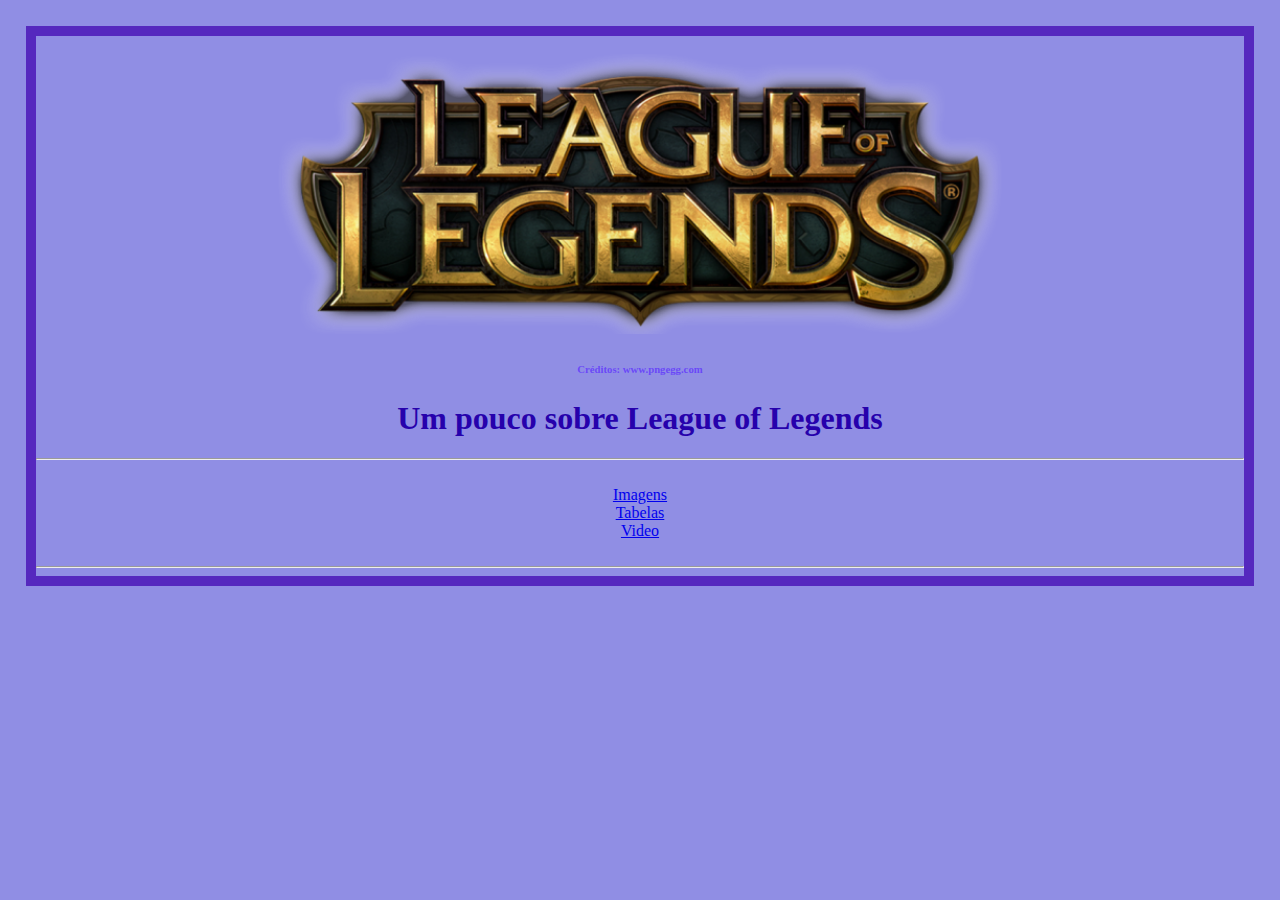
<file: exercicio2/index.html>
<!--basico do html(head, body,)-->
<!DOCTYPE html>
<html>

<head>
    <meta charset="UTF-8">
    <meta name="viewport" content="width=device-width, initial-scale=1.0">
    <link rel="Stylesheet" type="text/css" href="./style.css"/>
    <title>Exercicio 2</title>
</head>

<body>
    <br/>

    <img src="./imagens/logo_lol.png"
        width="" height="280" title="Logo-League-Of-Legends" alt="Logo-League-Of-Legends" />
    <h6>Créditos: www.pngegg.com</h6>
    <h1 align="center">
        <b>Um pouco sobre League of Legends</b>
    </h1>
    </h4>
    <hr/>
    <br/>
        <a href="./paginas/imagens.html"> 
             Imagens
        </a>
        <br/>
        <a href="./paginas/tabelas.html"> 
        Tabelas
        </a>
        <br/>
        <a href="./paginas/midias.html"> 
        Video
        </a>
        <br/>
        <br/>
    <hr/>

</body>



</html>
</file>
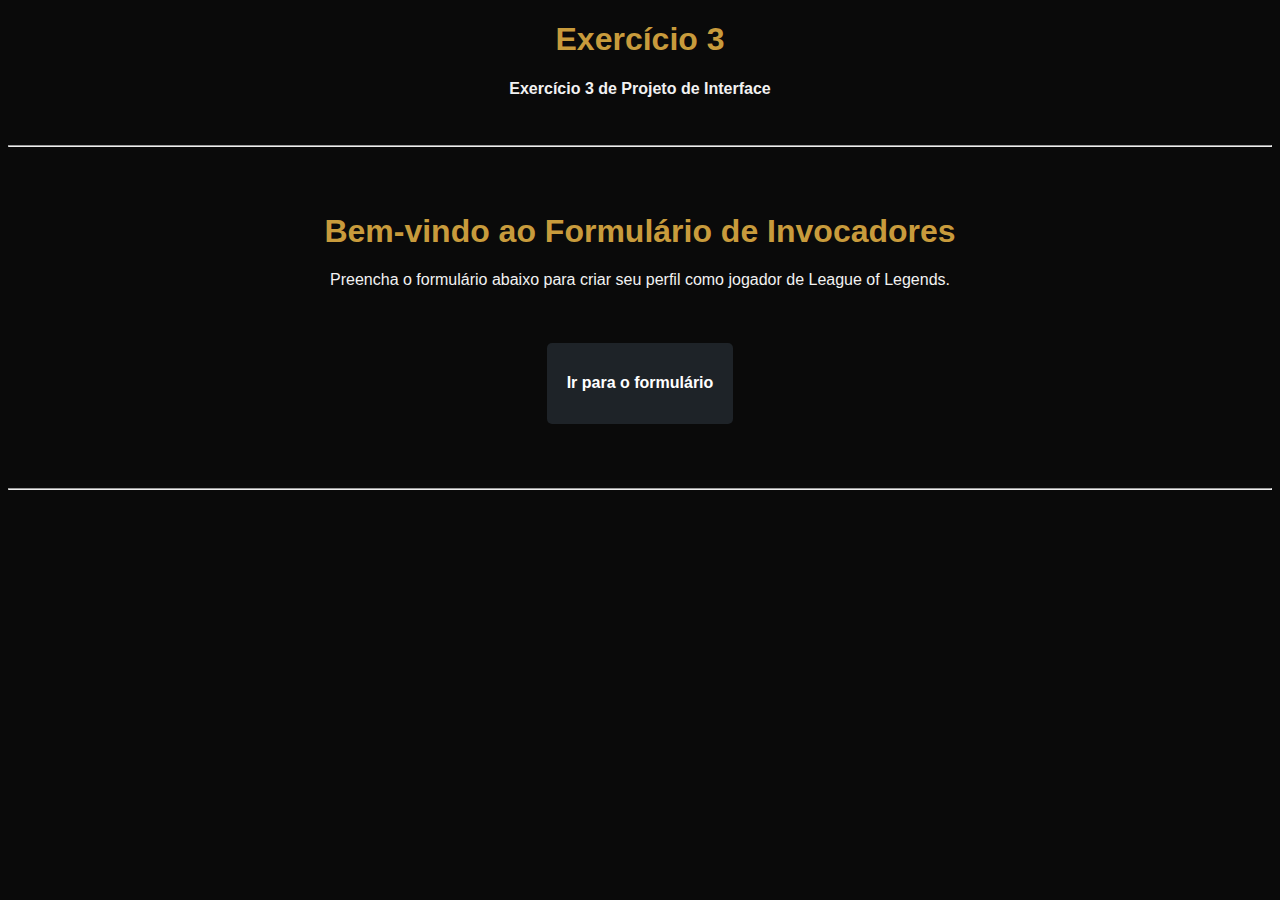
<file: exercicio3/index.html>
<!--basico do html(head, body,)-->
<!DOCTYPE html>
<html>

<head>
    <meta charset="UTF-8">
    <meta name="viewport" content="width=device-width, initial-scale=1.0">
    <title>Exercício 3</title>
    <link rel="Stylesheet" type="text/css" href="./style.css"/>
</head>

<body>
    <h1 align="center">
        <b>Exercício 3</b>
    </h1>
    <h4 align="center">
        <b>Exercício 3 de Projeto de Interface</b>
    </h4>
    <br/>
    <hr/>

    <br/>
    <br/>
    <h1>Bem-vindo ao Formulário de Invocadores</h1>
    <p>Preencha o formulário abaixo para criar seu perfil como jogador de League of Legends.</p>
    <br/>
    <a href="./paginas/formulario.html" target="" align="center"> 
         <h4 align="center">Ir para o formulário</h4> 
    </a>
    <br/>
    <br/>
    <hr/>
    <br/>
    <br/>
</body>



</html>
</file>
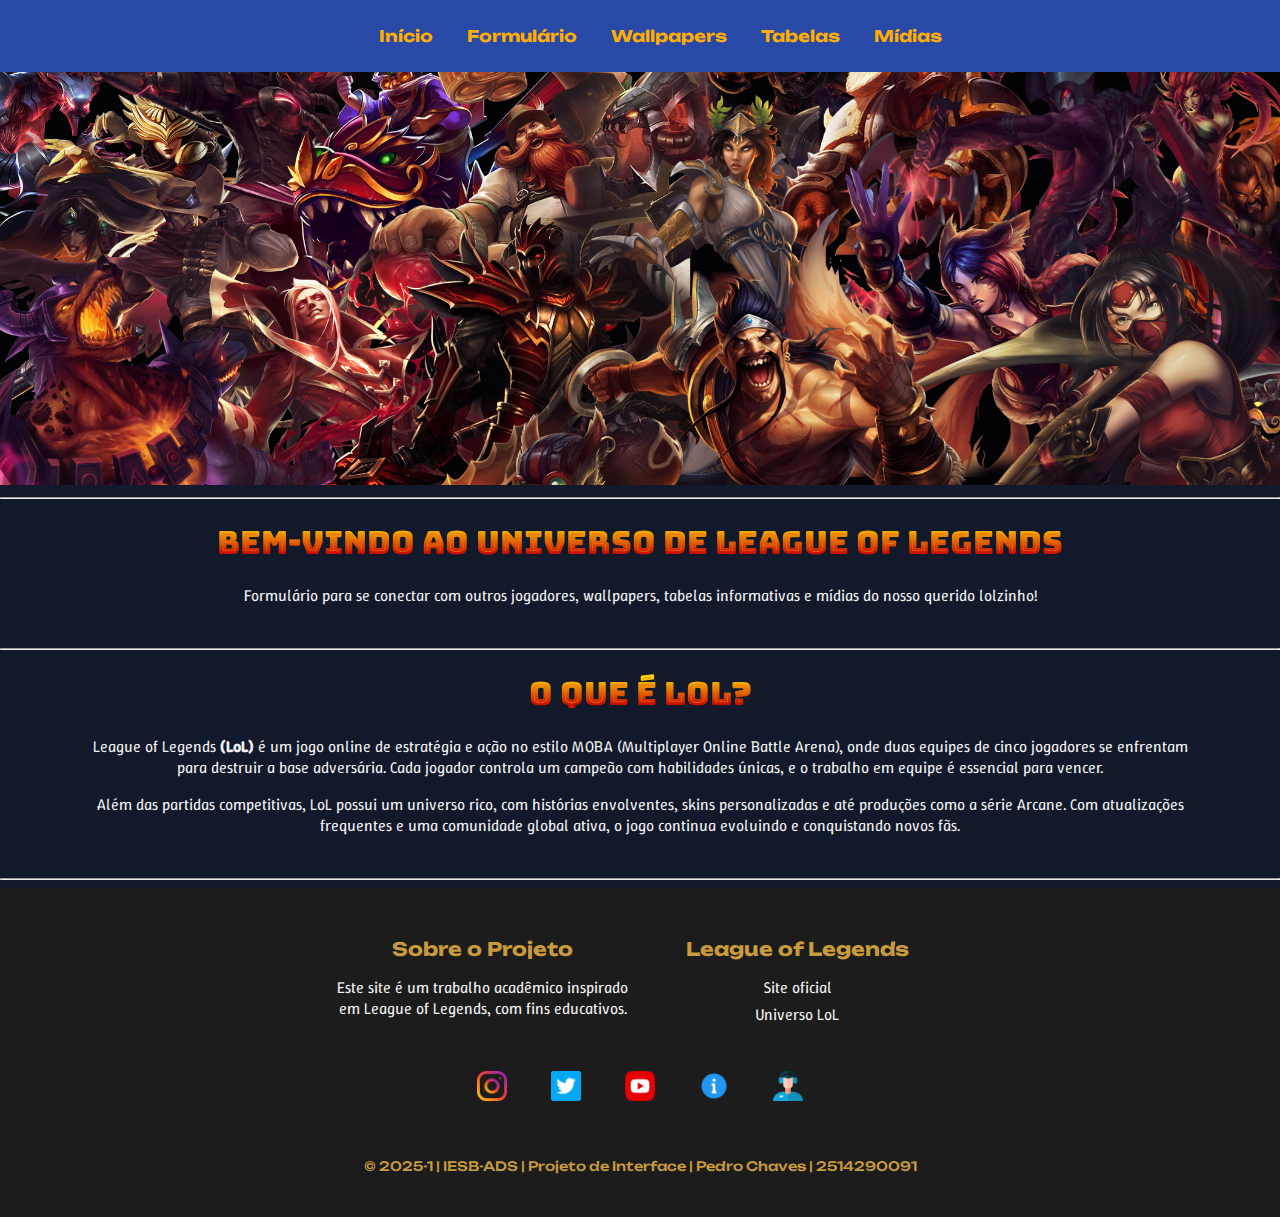
<file: exercicio4/index.html>
<!--basico do html(head, body,)-->
<!DOCTYPE html>
<html>

<head>
    <meta charset="UTF-8">
    <meta name="viewport" content="width=device-width, initial-scale=1.0">
    <link rel="Stylesheet" type="text/css" href="./style.css" />
    <title>Exercicio 4 - Inicio</title>
    <link rel="icon" href="./icones/icone_lol.png" type="image/png">
    <link rel="preconnect" href="https://fonts.googleapis.com">
    <link rel="preconnect" href="https://fonts.gstatic.com" crossorigin>
    <link href="https://fonts.googleapis.com/css2?family=Bungee+Spice&family=Poppins:ital,wght@0,100;0,200;0,300;0,400;0,500;0,600;0,700;0,800;0,900;1,100;1,200;1,300;1,400;1,500;1,600;1,700;1,800;1,900&family=Special+Gothic+Expanded+One&family=Unbounded:wght@200..900&family=Winky+Rough:ital,wght@0,300..900;1,300..900&display=swap" rel="stylesheet">
</head>

<body class="index-bg">

    <header>
        <nav>
            <ul class="menu">
                <li><a href="index.html">Início</a></li>
                <li><a href="./paginas/formulario.html">Formulário</a></li>
                <li><a href="./paginas/imagens.html">Wallpapers</a></li>
                <li><a href="./paginas/tabelas.html">Tabelas</a></li>
                <li><a href="./paginas/midias.html">Mídias</a></li>
            </ul>
        </nav>
    </header>

    <section>
        <img src="./imagens/banner_lol.png" alt="Banner League of Legends" width="100%" height="auto">
    </section>
    <hr/>
    <h1>Bem-vindo ao universo de League of Legends</h1>
    <p>Formulário para se conectar com outros jogadores, wallpapers, tabelas informativas e mídias do nosso querido lolzinho!</p>
    <br/>
    <hr/>

    <h1>
        <b>O que é LoL?</b>
    </h1>
    <p class="paragrafo">League of Legends <b>(LoL)</b> é um jogo online de estratégia e ação no estilo MOBA (Multiplayer Online Battle Arena),
        onde duas equipes de cinco jogadores se enfrentam para destruir a base adversária. Cada jogador controla um
        campeão com habilidades únicas, e o trabalho em equipe é essencial para vencer.
    </p>
    <p class="paragrafo">Além das partidas competitivas, LoL possui um universo rico, com histórias envolventes, skins personalizadas e
        até produções como a série Arcane. Com atualizações frequentes e uma comunidade global ativa, o jogo continua
        evoluindo e conquistando novos fãs.
    </p>
    <br/>
    <hr/>

    <footer class="footer">
        <div class="footer-container">

            <div class="footer-coluna">
            </div>

            <div class="footer-coluna">
                <h3>Sobre o Projeto</h3>
                <p>Este site é um trabalho acadêmico inspirado em League of Legends, com fins educativos.</p>
            </div>

            <div class="footer-coluna">
                <h3>League of Legends</h3>
                <ul>
                    <li><a href="https://www.leagueoflegends.com/pt-br/" target="_blank">Site oficial</a></li>
                    <li><a href="https://universe.leagueoflegends.com/pt_BR/" target="_blank">Universo LoL</a></li>
                </ul>
            </div>

            <div class="footer-coluna">
            </div>

        </div>

        <div class="footer-icons">
            <a href="https://www.instagram.com/leagueoflegendsbr" target="_blank"><img src="./imagens/instagram.png"
                    alt="Instagram"></a>
            <a href="https://twitter.com/LoLegendsBR" target="_blank"><img src="./imagens/twitter.png"
                    alt="Twitter"></a>
            <a href="https://www.youtube.com/@leagueoflegends_br" target="_blank"><img src="./imagens/youtube.png"
                    alt="YouTube"></a>
            <a href="https://www.leagueoflegends.com/pt-br/" target="_blank"><img src="./imagens/information.png" alt="Sobre"></a>
            <a href="https://www.leagueoflegends.com/pt-br/" target="_blank"><img src="./imagens/operator.png" alt="Contato"></a>
        </div>
        <br />
        <br />
        <div class="footer-info">
            <p>&copy; 2025-1 | IESB-ADS | Projeto de Interface | Pedro Chaves | 2514290091</p>
        </div>

    </footer>


</body>



</html>
</file>
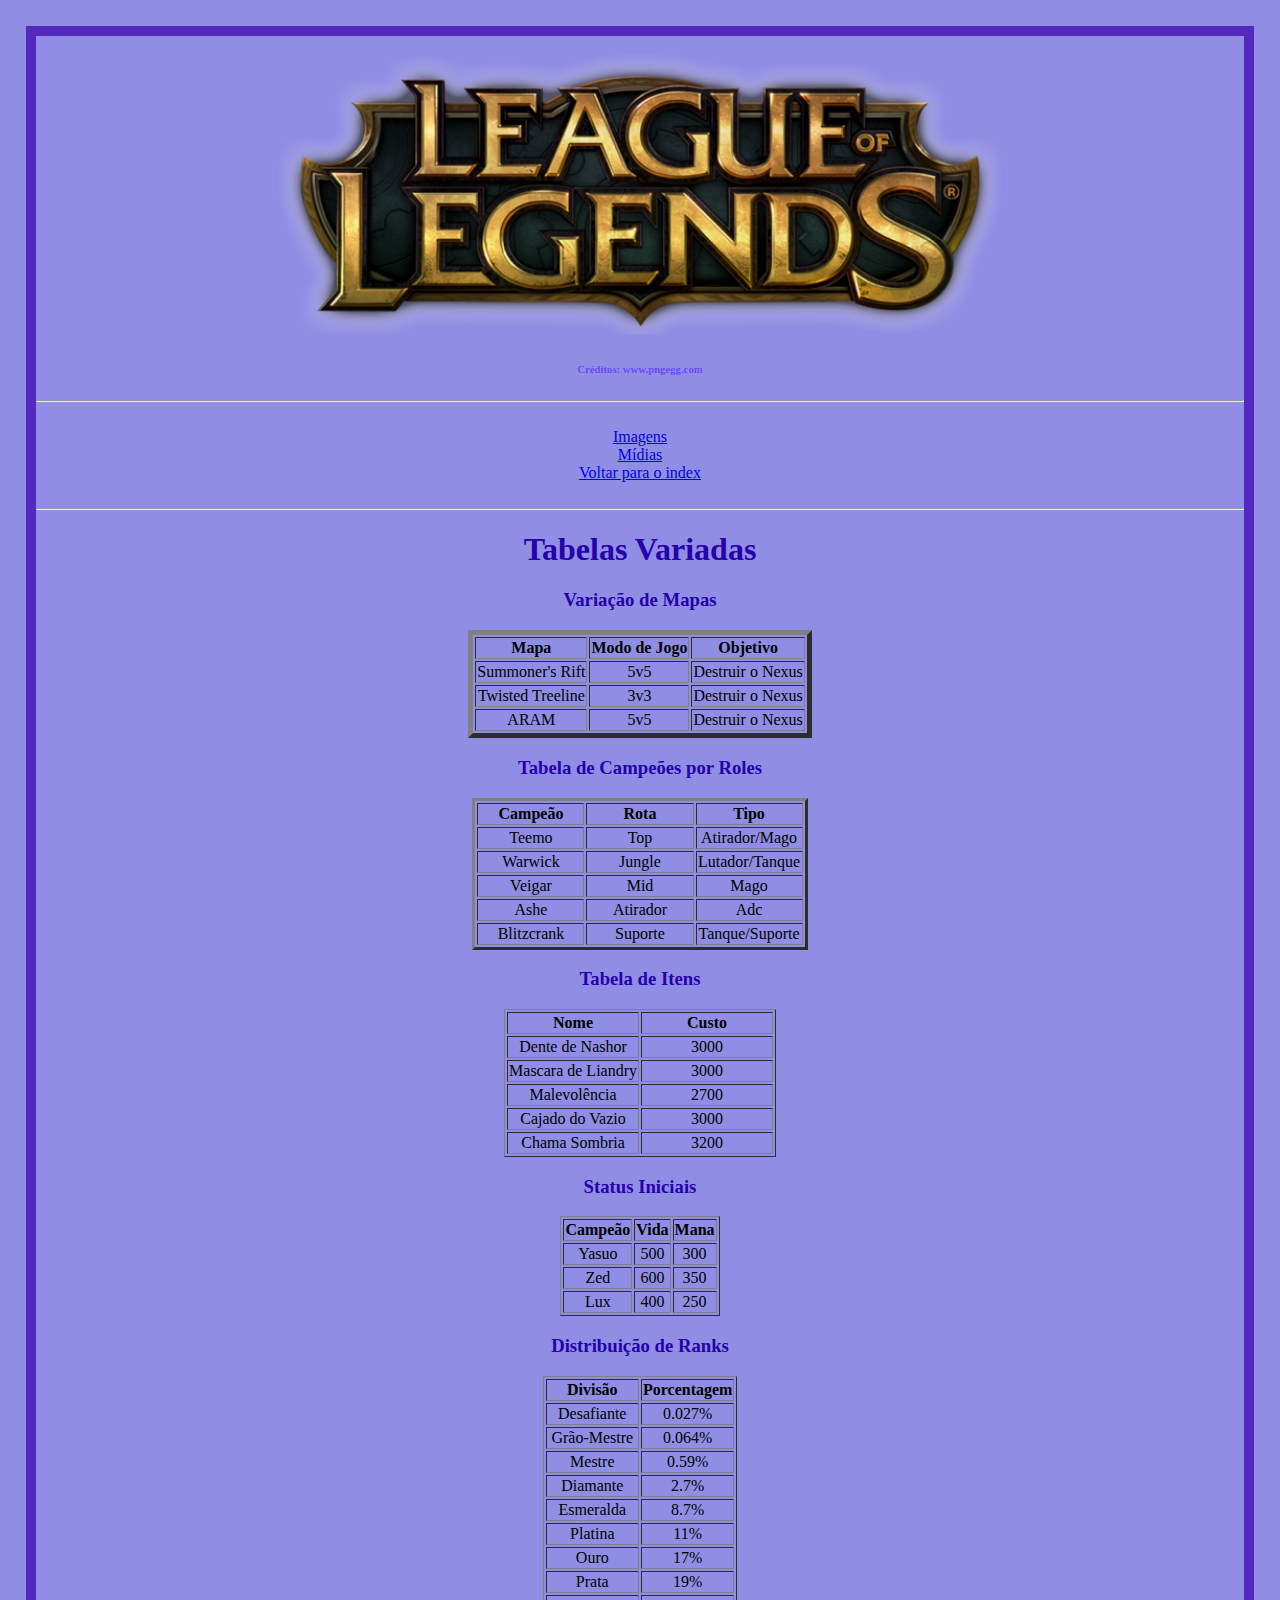
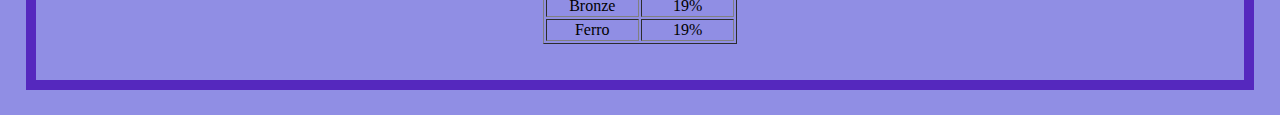
<file: exercicio2/paginas/tabelas.html>
<!DOCTYPE html>
<html>

<head>
    <meta charset="UTF-8">
    <meta name="viewport" content="width=device-width, initial-scale=1.0">
    <link rel="Stylesheet" type="text/css" href="../style.css"/>
    <title>Tabelas</title>
</head>

<body>
    <br/>

    <img src="../imagens/logo_lol.png"
        width="" height="280" title="Logo-League-Of-Legends" alt="Logo-League-Of-Legends" />
    <h6>Créditos: www.pngegg.com</h6>
    </h4>
    <hr/>
    <br/>
    <a href="../paginas/imagens.html"> 
        Imagens
    </a>
    <br/>
    <a href="../paginas/midias.html"> 
    Mídias
    </a>
    <br/>
    <a href="../index.html"> 
        Voltar para o index
    </a>
    <br/>
    <br/>
    <hr/>

    
    <h1 align="center">
        <b>Tabelas Variadas</b>
    </h1>
    
    <h3>Variação de Mapas</h3>
        <table border="5" align="center" >
            <tr>
                <th>Mapa</th>
                <th>Modo de Jogo</th>
                <th>Objetivo</th>
            </tr>
            <tr>
                <td>Summoner's Rift</td>
                <td>5v5</td>
                <td>Destruir o Nexus</td>
            </tr>
            <tr>
                <td>Twisted Treeline</td>
                <td>3v3</td>
                <td>Destruir o Nexus</td>
            </tr>
            <tr>
                <td>ARAM</td>
                <td>5v5</td>
                <td>Destruir o Nexus</td>
            </tr>
        </table>

    <h3>Tabela de Campeões por Roles</h3>
    <table border="3" align="center">
        <tr>
            <th width="33%">Campeão</th>
            <th width="33%">Rota</th>
            <th width="33%">Tipo</th>
        </tr>
        <tr>
            <td>Teemo</td>
            <td>Top</td>
            <td>Atirador/Mago</td>
        </tr>
        <tr>
            <td>Warwick</td>
            <td>Jungle</td>
            <td>Lutador/Tanque</td>
        </tr>
        <tr>
            <td>Veigar</td>
            <td>Mid</td>
            <td>Mago</td>
        </tr>
        <tr>
            <td>Ashe</td>
            <td>Atirador</td>
            <td>Adc</td>
        </tr>
        <tr>
            <td>Blitzcrank</td>
            <td>Suporte</td>
            <td>Tanque/Suporte</td>
        </tr>
    </table>

    <h3>Tabela de Itens</h3>
    <table border="1" align="center">
        <tr>
            <th width="50%">Nome</th>
            <th width="50%">Custo</th>
        </tr>
        <tr>
            <td>Dente de Nashor</td>
            <td>3000</td>
        </tr>
        <tr>
            <td>Mascara de Liandry</td>
            <td>3000</td>
        </tr>
        <tr>
            <td>Malevolência</td>
            <td>2700</td>
        </tr>
        <tr>
            <td>Cajado do Vazio</td>
            <td>3000</td>
        </tr>
        <tr>
            <td>Chama Sombria</td>
            <td>3200</td>
        </tr>
    </table>

    <h3>Status Iniciais</h3>
        <table border="1" align="center">
            <tr>
                <th>Campeão</th>
                <th>Vida</th>
                <th>Mana</th>
            </tr>
            <tr>
                <td>Yasuo</td>
                <td>500</td>
                <td>300</td>
            </tr>
            <tr>
                <td>Zed</td>
                <td>600</td>
                <td>350</td>
            </tr>
            <tr>
                <td>Lux</td>
                <td>400</td>
                <td>250</td>
            </tr>
        </table>
    
        <h3>Distribuição de Ranks</h3>
        <table border="1" align="center">
            <tr>
                <th width="50%">Divisão</th>
                <th width="50%">Porcentagem</th>
            </tr>
            <tr>
                <td>Desafiante</td>
                <td>0.027%</td>
            </tr>
            <tr>
                <td>Grão-Mestre</td>
                <td>0.064%</td>
            </tr>
            <tr>
                <td>Mestre</td>
                <td>0.59%</td>
            </tr>
            <tr>
                <td>Diamante</td>
                <td>2.7%</td>
            </tr>
            <tr>
                <td>Esmeralda</td>
                <td>8.7%</td>
            </tr>
            <tr>
                <td>Platina</td>
                <td>11%</td>
            </tr>
            <tr>
                <td>Ouro</td>
                <td>17%</td>
            </tr>
            <tr>
                <td>Prata</td>
                <td>19%</td>
            </tr>
            <tr>
                <td>Bronze</td>
                <td>19%</td>
            </tr>
            <tr>
                <td>Ferro</td>
                <td>19%</td>
            </tr>
        </table>
    <br/>
    <br/>


</body>



</html>
</file>
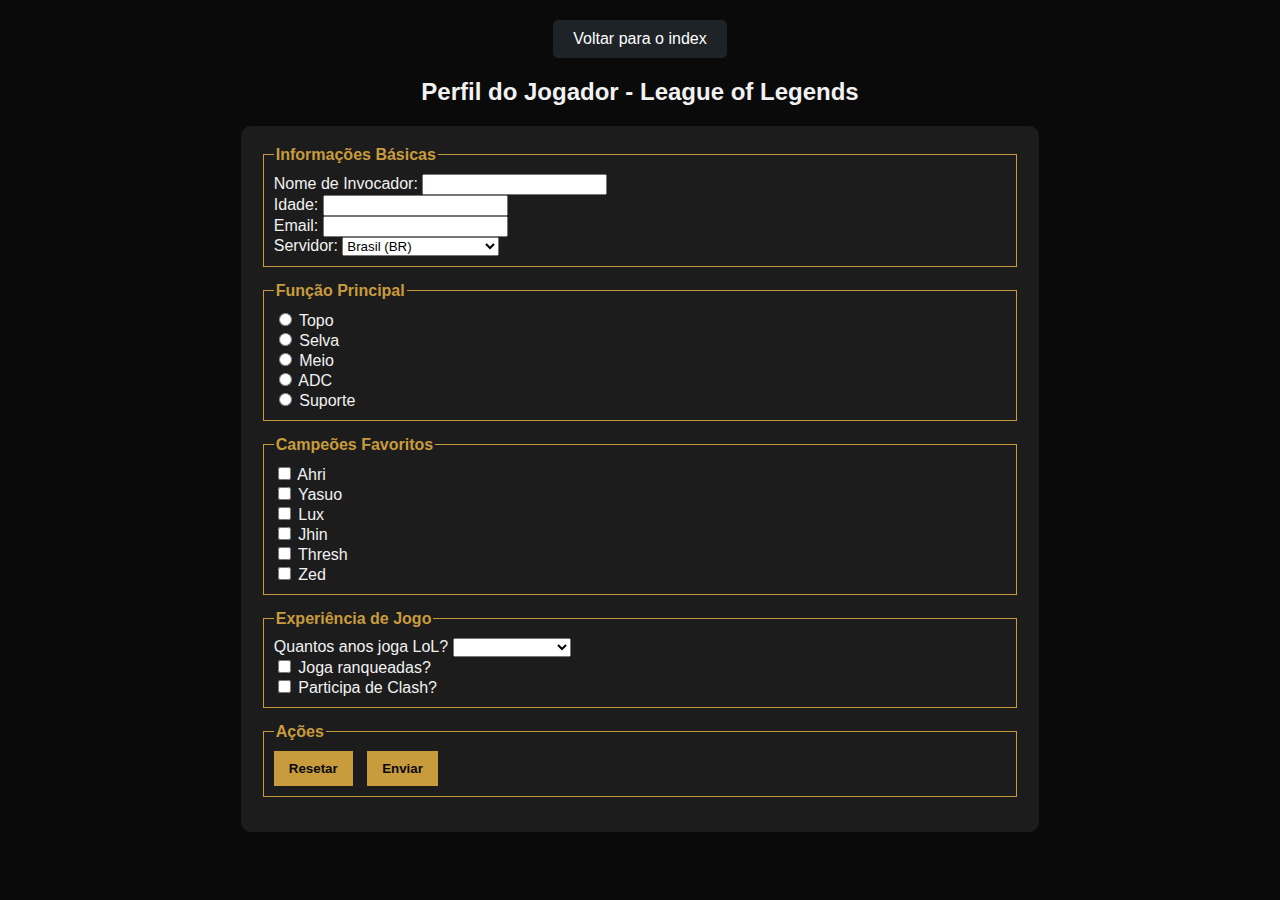
<file: exercicio3/paginas/formulario.html>
<!DOCTYPE html>

<head>
    <meta charset="UTF-8">
    <meta http-equiv="X-UA-Compatible" content="IE=edge">
    <meta name="viewport" content="width=device-width, initial-scale=1.0">
    <title>Formulário</title>

    <!--Como linkar o arquivo css com a pagina - tag link-->
    <link rel="Stylesheet" type="text/css" href="../style.css"/>
    
</head>

<body>
    <a href="../index.html" target=""> 
        Voltar para o index
    </a><h2 align="center">Perfil do Jogador - League of Legends</h2>

    <form action="#" method="post">
      <fieldset>
        <legend>Informações Básicas</legend>
        <label>Nome de Invocador: <input type="text" name="nome"></label>
        <br/>
        <label>Idade: <input type="number" name="idade"></label>
        <br/>
        <label>Email: <input type="email" name="email"></label>
        <br/>
        <label>Servidor:
          <select name="servidor" required>
            <option value="BR">Brasil (BR)</option>
            <option value="NA">América do Norte (NA)</option>
            <option value="EUW">Europa Oeste (EUW)</option>
          </select>
        </label>
      </fieldset>
  
      <fieldset>
        <legend>Função Principal</legend>
        <label><input type="radio" name="funcao" value="Topo"> Topo</label>
        <br/>
        <label><input type="radio" name="funcao" value="Selva"> Selva</label>
        <br/>
        <label><input type="radio" name="funcao" value="Meio"> Meio</label>
        <br/>
        <label><input type="radio" name="funcao" value="ADC"> ADC</label>
        <br/>
        <label><input type="radio" name="funcao" value="Suporte"> Suporte</label>
      </fieldset>
  
      <fieldset>
        <legend>Campeões Favoritos</legend>
        <label><input type="checkbox" name="campeoes" value="Teemo"> Ahri</label>
        <br/>
        <label><input type="checkbox" name="campeoes" value="Yasuo"> Yasuo</label>
        <br/>
        <label><input type="checkbox" name="campeoes" value="Lux"> Lux</label>
        <br/>
        <label><input type="checkbox" name="campeoes" value="Ahri"> Jhin</label>
        <br/>
        <label><input type="checkbox" name="campeoes" value="Thresh"> Thresh</label>
        <br/>
        <label><input type="checkbox" name="campeoes" value="Zed"> Zed</label>
        <br/>
      </fieldset>
  
      <fieldset>
        <legend>Experiência de Jogo</legend>
        <label>Quantos anos joga LoL?
          <select name="tempoJogo">
            <option></option>
            <option value="menos1">Menos de 1 ano</option>
            <option value="1-3">1 a 3 anos</option>
            <option value="3-5">3 a 5 anos</option>
            <option value="5mais">Mais de 5 anos</option>
          </select>
        </label>
        <br/>
        <label><input type="checkbox" name="ranked" value="sim"> Joga ranqueadas?</label><br>
        <label><input type="checkbox" name="clash" value="sim"> Participa de Clash?</label>
      </fieldset>
  
      <fieldset>
        <legend>Ações</legend>
        <input type="reset" value="Resetar">
        <input type="submit" value="Enviar">
      </fieldset>
    </form>
</body>
</html>
</file>
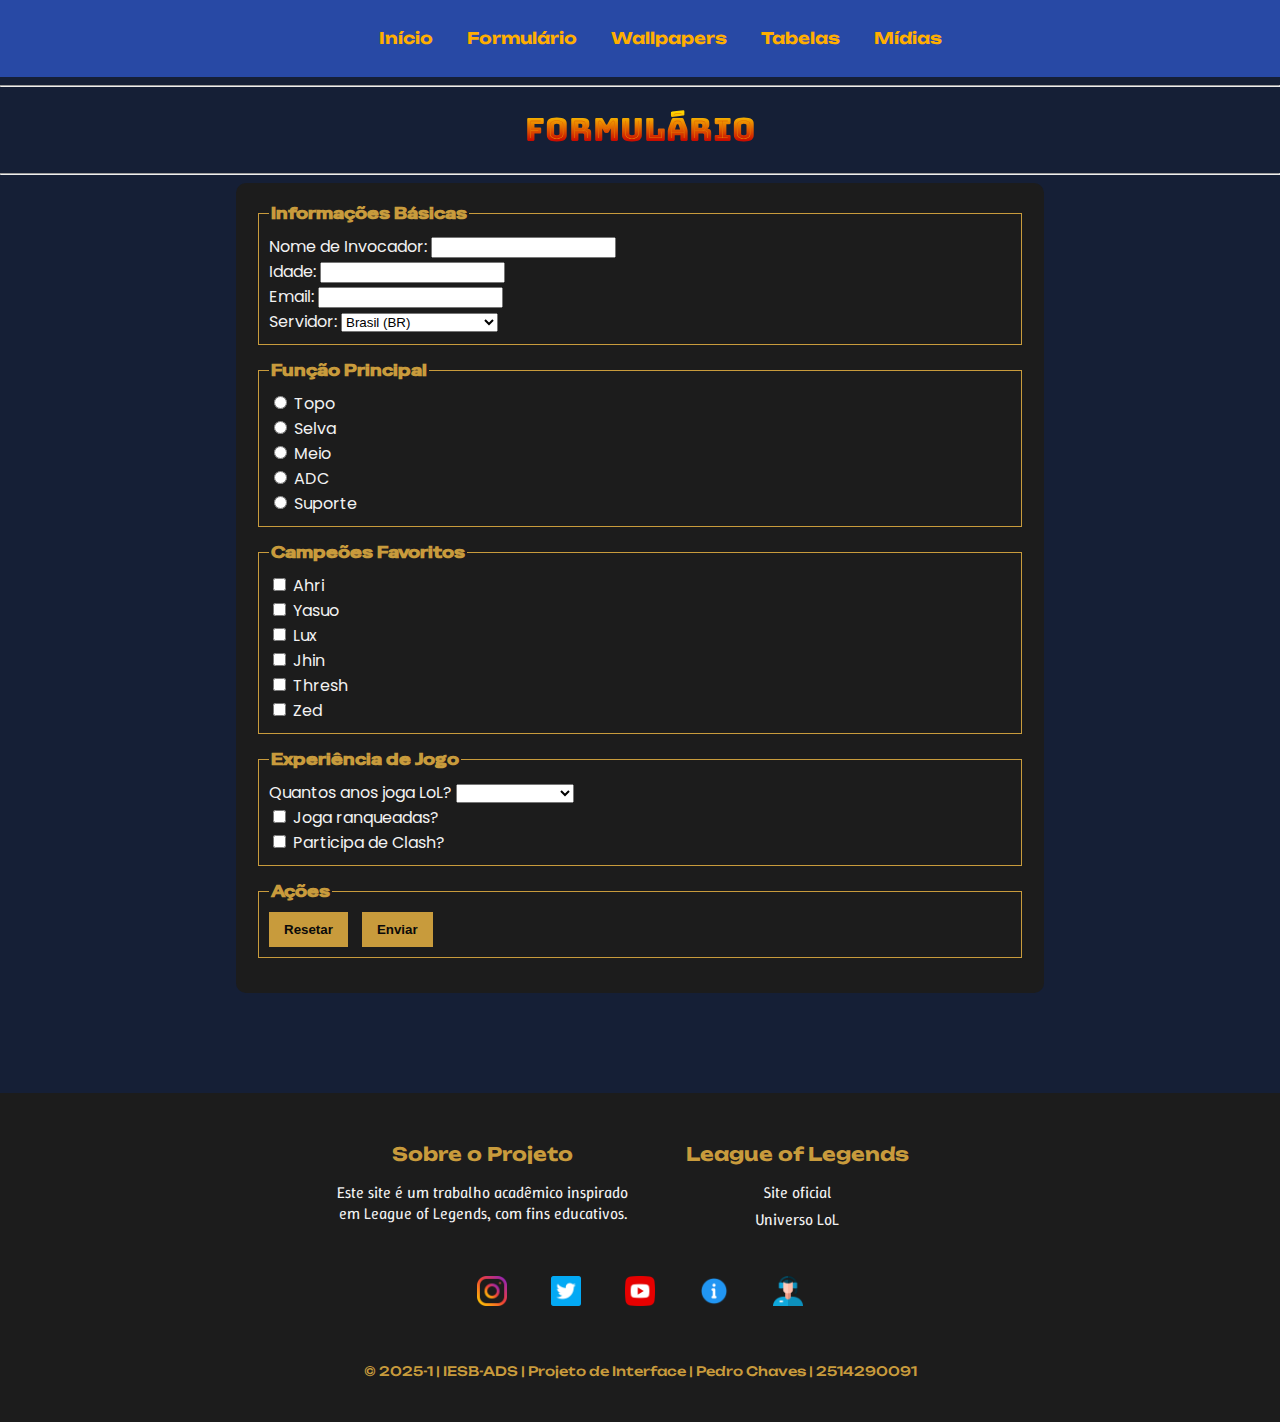
<file: exercicio4/paginas/formulario.html>
<!DOCTYPE html>

<head>
  <meta charset="UTF-8">
  <meta name="viewport" content="width=device-width, initial-scale=1.0">
  <link rel="Stylesheet" type="text/css" href="../style.css" />
  <title>Exercicio 4 - Formulario</title>
  <link rel="icon" href="../icones/icone_lol.png" type="image/png">
  <link rel="preconnect" href="https://fonts.googleapis.com">
  <link rel="preconnect" href="https://fonts.gstatic.com" crossorigin>
  <link href="https://fonts.googleapis.com/css2?family=Bungee+Spice&family=Poppins:ital,wght@0,100;0,200;0,300;0,400;0,500;0,600;0,700;0,800;0,900;1,100;1,200;1,300;1,400;1,500;1,600;1,700;1,800;1,900&family=Special+Gothic+Expanded+One&family=Unbounded:wght@200..900&family=Winky+Rough:ital,wght@0,300..900;1,300..900&display=swap" rel="stylesheet">

</head>

<body class="formulario-bg">

  <header>
    <nav>
      <ul class="menu">
        <li><a href="../index.html">Início</a></li>
        <li><a href="./formulario.html">Formulário</a></li>
        <li><a href="./imagens.html">Wallpapers</a></li>
        <li><a href="./tabelas.html">Tabelas</a></li>
        <li><a href="./midias.html">Mídias</a></li>
      </ul>
    </nav>
  </header>

  <hr/>
  <h1>Formulário</h1>
  <hr/>

  <form action="#" method="post">
    <fieldset>
      <legend>Informações Básicas</legend>
      <label>Nome de Invocador: <input type="text" name="nome"></label>
      <br />
      <label>Idade: <input type="number" name="idade"></label>
      <br />
      <label>Email: <input type="email" name="email"></label>
      <br />
      <label>Servidor:
        <select name="servidor" required>
          <option value="BR">Brasil (BR)</option>
          <option value="NA">América do Norte (NA)</option>
          <option value="EUW">Europa Oeste (EUW)</option>
        </select>
      </label>
    </fieldset>

    <fieldset>
      <legend>Função Principal</legend>
      <label><input type="radio" name="funcao" value="Topo"> Topo</label>
      <br />
      <label><input type="radio" name="funcao" value="Selva"> Selva</label>
      <br />
      <label><input type="radio" name="funcao" value="Meio"> Meio</label>
      <br />
      <label><input type="radio" name="funcao" value="ADC"> ADC</label>
      <br />
      <label><input type="radio" name="funcao" value="Suporte"> Suporte</label>
    </fieldset>

    <fieldset>
      <legend>Campeões Favoritos</legend>
      <label><input type="checkbox" name="campeoes" value="Teemo"> Ahri</label>
      <br />
      <label><input type="checkbox" name="campeoes" value="Yasuo"> Yasuo</label>
      <br />
      <label><input type="checkbox" name="campeoes" value="Lux"> Lux</label>
      <br />
      <label><input type="checkbox" name="campeoes" value="Ahri"> Jhin</label>
      <br />
      <label><input type="checkbox" name="campeoes" value="Thresh"> Thresh</label>
      <br />
      <label><input type="checkbox" name="campeoes" value="Zed"> Zed</label>
      <br />
    </fieldset>

    <fieldset>
      <legend>Experiência de Jogo</legend>
      <label>Quantos anos joga LoL?
        <select name="tempoJogo">
          <option></option>
          <option value="menos1">Menos de 1 ano</option>
          <option value="1-3">1 a 3 anos</option>
          <option value="3-5">3 a 5 anos</option>
          <option value="5mais">Mais de 5 anos</option>
        </select>
      </label>
      <br />
      <label><input type="checkbox" name="ranked" value="sim"> Joga ranqueadas?</label><br>
      <label><input type="checkbox" name="clash" value="sim"> Participa de Clash?</label>
    </fieldset>

    <fieldset>
      <legend>Ações</legend>
      <input type="reset" value="Resetar">
      <input type="submit" value="Enviar">
    </fieldset>
  </form>
  <br/>
  <br/>
  <br/>
  <br/>

  <footer class="footer">
    <div class="footer-container">

        <div class="footer-coluna">
        </div>

        <div class="footer-coluna">
            <h3>Sobre o Projeto</h3>
            <p>Este site é um trabalho acadêmico inspirado em League of Legends, com fins educativos.</p>
        </div>

        <div class="footer-coluna">
            <h3>League of Legends</h3>
            <ul>
                <li><a href="https://www.leagueoflegends.com/pt-br/" target="_blank">Site oficial</a></li>
                <li><a href="https://universe.leagueoflegends.com/pt_BR/" target="_blank">Universo LoL</a></li>
            </ul>
        </div>

        <div class="footer-coluna">
        </div>

    </div>

    <div class="footer-icons">
        <a href="https://www.instagram.com/leagueoflegendsbr" target="_blank"><img src="../imagens/instagram.png"
                alt="Instagram"></a>
        <a href="https://twitter.com/LoLegendsBR" target="_blank"><img src="../imagens/twitter.png"
                alt="Twitter"></a>
        <a href="https://www.youtube.com/@leagueoflegends_br" target="_blank"><img src="../imagens/youtube.png"
                alt="YouTube"></a>
        <a href="https://www.leagueoflegends.com/pt-br/" target="_blank"><img src="../imagens/information.png" alt="Sobre"></a>
        <a href="https://www.leagueoflegends.com/pt-br/" target="_blank"><img src="../imagens/operator.png" alt="Contato"></a>
    </div>
    <br />
    <br />
    <div class="footer-info">
        <p>&copy; 2025-1 | IESB-ADS | Projeto de Interface | Pedro Chaves | 2514290091</p>
    </div>

  </footer>

</body>

</html>
</file>
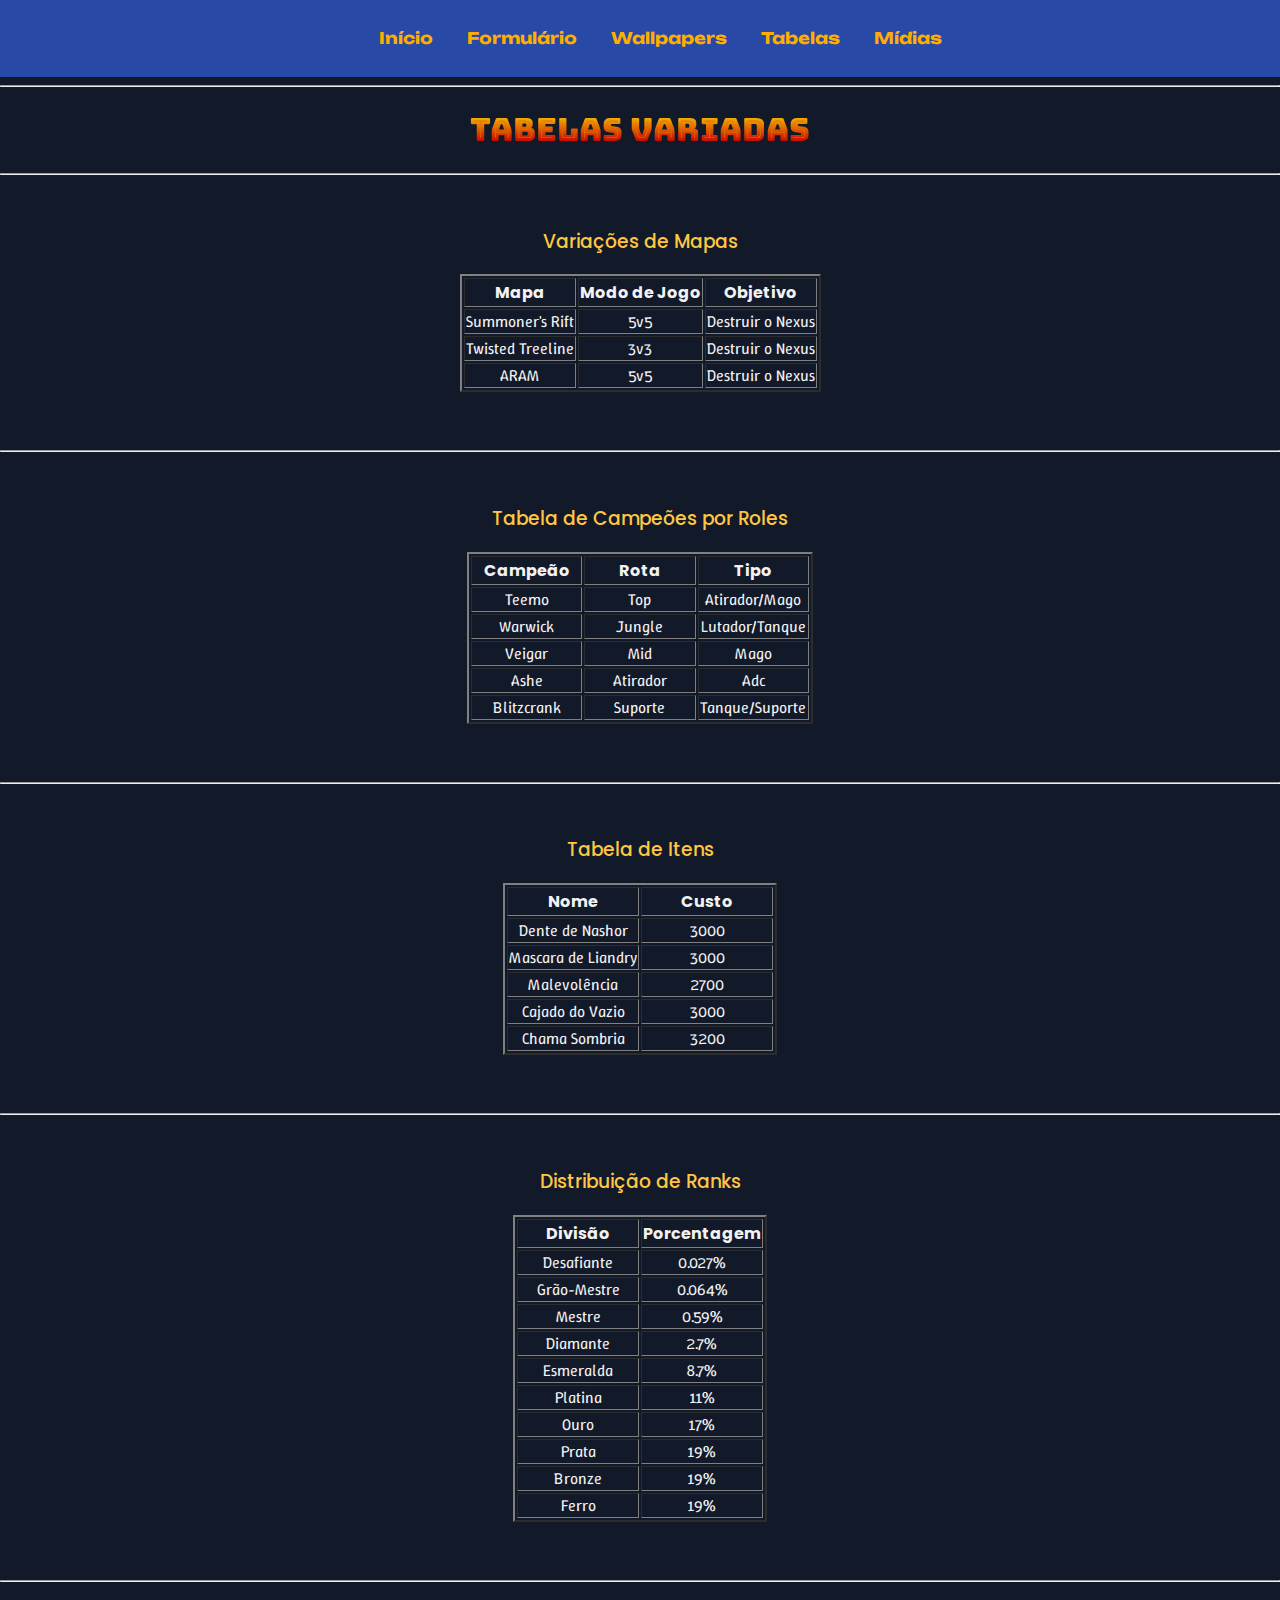
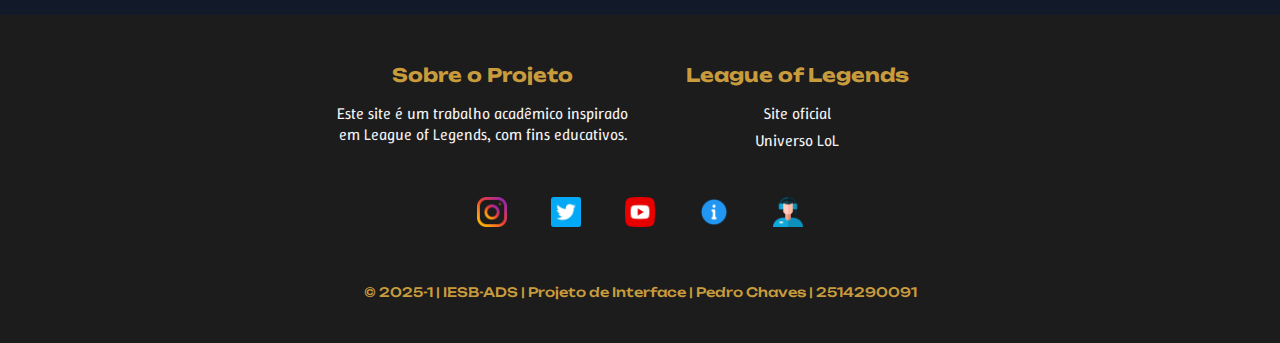
<file: exercicio4/paginas/tabelas.html>
<!DOCTYPE html>
<html>

<head>
    <meta charset="UTF-8">
    <meta name="viewport" content="width=device-width, initial-scale=1.0">
    <link rel="Stylesheet" type="text/css" href="../style.css"/>
    <title>Exercicio 4 - Formulario</title>
    <link rel="icon" href="../icones/icone_lol.png" type="image/png">
    <link rel="preconnect" href="https://fonts.googleapis.com">
    <link rel="preconnect" href="https://fonts.gstatic.com" crossorigin>
    <link href="https://fonts.googleapis.com/css2?family=Bungee+Spice&family=Poppins:ital,wght@0,100;0,200;0,300;0,400;0,500;0,600;0,700;0,800;0,900;1,100;1,200;1,300;1,400;1,500;1,600;1,700;1,800;1,900&family=Special+Gothic+Expanded+One&family=Unbounded:wght@200..900&family=Winky+Rough:ital,wght@0,300..900;1,300..900&display=swap" rel="stylesheet">

</head>

<body class="tabelas-bg">
    
    <header>
        <nav>
          <ul class="menu">
            <li><a href="../index.html">Início</a></li>
            <li><a href="./formulario.html">Formulário</a></li>
            <li><a href="./imagens.html">Wallpapers</a></li>
            <li><a href="./tabelas.html">Tabelas</a></li>
            <li><a href="./midias.html">Mídias</a></li>
          </ul>
        </nav>
    </header>

    <hr/>
    <h1>
        <b>Tabelas Variadas</b>
    </h1>
    <hr/>
    <br/>
    
    <h3>Variações de Mapas</h3>
        <table border="2" align="center" >
            <tr>
                <th>Mapa</th>
                <th>Modo de Jogo</th>
                <th>Objetivo</th>
            </tr>
            <tr>
                <td>Summoner's Rift</td>
                <td>5v5</td>
                <td>Destruir o Nexus</td>
            </tr>
            <tr>
                <td>Twisted Treeline</td>
                <td>3v3</td>
                <td>Destruir o Nexus</td>
            </tr>
            <tr>
                <td>ARAM</td>
                <td>5v5</td>
                <td>Destruir o Nexus</td>
            </tr>
        </table>
        <br/>
        <br/>
        <hr/>
        <br/>

    <h3>Tabela de Campeões por Roles</h3>
    <table border="2" align="center">
        <tr>
            <th width="33%">Campeão</th>
            <th width="33%">Rota</th>
            <th width="33%">Tipo</th>
        </tr>
        <tr>
            <td>Teemo</td>
            <td>Top</td>
            <td>Atirador/Mago</td>
        </tr>
        <tr>
            <td>Warwick</td>
            <td>Jungle</td>
            <td>Lutador/Tanque</td>
        </tr>
        <tr>
            <td>Veigar</td>
            <td>Mid</td>
            <td>Mago</td>
        </tr>
        <tr>
            <td>Ashe</td>
            <td>Atirador</td>
            <td>Adc</td>
        </tr>
        <tr>
            <td>Blitzcrank</td>
            <td>Suporte</td>
            <td>Tanque/Suporte</td>
        </tr>
    </table>
    <br/>
    <br/>
    <hr/>
    <br/>

    <h3>Tabela de Itens</h3>
    <table border="2" align="center">
        <tr>
            <th width="50%">Nome</th>
            <th width="50%">Custo</th>
        </tr>
        <tr>
            <td>Dente de Nashor</td>
            <td>3000</td>
        </tr>
        <tr>
            <td>Mascara de Liandry</td>
            <td>3000</td>
        </tr>
        <tr>
            <td>Malevolência</td>
            <td>2700</td>
        </tr>
        <tr>
            <td>Cajado do Vazio</td>
            <td>3000</td>
        </tr>
        <tr>
            <td>Chama Sombria</td>
            <td>3200</td>
        </tr>
    </table>
    <br/>
    <br/>
    <hr/>
    <br/>
    
        <h3>Distribuição de Ranks</h3>
        <table border="2" align="center">
            <tr>
                <th width="50%">Divisão</th>
                <th width="50%">Porcentagem</th>
            </tr>
            <tr>
                <td>Desafiante</td>
                <td>0.027%</td>
            </tr>
            <tr>
                <td>Grão-Mestre</td>
                <td>0.064%</td>
            </tr>
            <tr>
                <td>Mestre</td>
                <td>0.59%</td>
            </tr>
            <tr>
                <td>Diamante</td>
                <td>2.7%</td>
            </tr>
            <tr>
                <td>Esmeralda</td>
                <td>8.7%</td>
            </tr>
            <tr>
                <td>Platina</td>
                <td>11%</td>
            </tr>
            <tr>
                <td>Ouro</td>
                <td>17%</td>
            </tr>
            <tr>
                <td>Prata</td>
                <td>19%</td>
            </tr>
            <tr>
                <td>Bronze</td>
                <td>19%</td>
            </tr>
            <tr>
                <td>Ferro</td>
                <td>19%</td>
            </tr>
        </table>
    <br/>
    <br/>
    <hr/>
    <br/>
    
  <footer class="footer">
    <div class="footer-container">

        <div class="footer-coluna">
        </div>

        <div class="footer-coluna">
            <h3>Sobre o Projeto</h3>
            <p>Este site é um trabalho acadêmico inspirado em League of Legends, com fins educativos.</p>
        </div>

        <div class="footer-coluna">
            <h3>League of Legends</h3>
            <ul>
                <li><a href="https://www.leagueoflegends.com/pt-br/" target="_blank">Site oficial</a></li>
                <li><a href="https://universe.leagueoflegends.com/pt_BR/" target="_blank">Universo LoL</a></li>
            </ul>
        </div>

        <div class="footer-coluna">
        </div>

    </div>

    <div class="footer-icons">
        <a href="https://www.instagram.com/leagueoflegendsbr" target="_blank"><img src="../imagens/instagram.png"
                alt="Instagram"></a>
        <a href="https://twitter.com/LoLegendsBR" target="_blank"><img src="../imagens/twitter.png"
                alt="Twitter"></a>
        <a href="https://www.youtube.com/@leagueoflegends_br" target="_blank"><img src="../imagens/youtube.png"
                alt="YouTube"></a>
        <a href="https://www.leagueoflegends.com/pt-br/" target="_blank"><img src="../imagens/information.png" alt="Sobre"></a>
        <a href="https://www.leagueoflegends.com/pt-br/" target="_blank"><img src="../imagens/operator.png" alt="Contato"></a>
    </div>
    <br />
    <br />
    <div class="footer-info">
        <p>&copy; 2025-1 | IESB-ADS | Projeto de Interface | Pedro Chaves | 2514290091</p>
    </div>

  </footer>


</body>



</html>
</file>
<file: exercicio2/style.css>
body{
    background-color: rgb(144, 142, 228);
    margin: 2%;
    border: rgb(85, 40, 190) solid 10px;
    text-align: center;
}
p{
    text-align: center;
    color: blue;
    margin-left: 10%;
    margin-right: 10%;
}
h1{
    text-align: center;
    color: rgb(38, 1, 172);
}
h6{
    text-align: center;
    color: rgba(93, 48, 255, 0.750);
}
h3{
    text-align: center;
    color: rgb(38, 1, 172);
}
</file>
<file: exercicio3/style.css>
body {
    background-color: #0a0a0a;
    color: #f2f2f2;
    font-family: Arial, sans-serif;
}

h1 {
    color: #c89b3c; 
    text-align: center;
}

p {
    text-align: center;
}

a {
    display: block;
    width: fit-content;
    margin: 20px auto;
    padding: 10px 20px;
    background-color: #1e2328;
    color: white;
    text-decoration: none;
    border-radius: 5px;
}

form {
    width: 60%;
    margin: auto;
    background-color: #1c1c1c;
    padding: 20px;
    border-radius: 10px;
}

fieldset {
    border: 1px solid #c89b3c;
    margin-bottom: 15px;
    padding: 10px;
}

legend {
    font-weight: bold;
    color: #c89b3c;
}

input[type="submit"],
input[type="reset"] {
    padding: 10px 15px;
    border: none;
    background-color: #c89b3c;
    color: #0a0a0a;
    font-weight: bold;
    cursor: pointer;
    margin-right: 10px;
}

input[type="submit"]:hover,
input[type="reset"]:hover {
    background-color: #a67c1a;
}
</file>
<file: exercicio4/style.css>
h1,p {
    text-align: center;
}

.paragrafo {
    padding-left: 80px;
    padding-right: 80px;
}
  
/*body de cada pagina*/
.index-bg {
    margin: 0;
    color: #f2f2f2;
    text-align: center;
    background-color: #11192b;
}

.index-bg h1{
    font-family: "Bungee Spice", sans-serif;
    font-weight: 400;
    font-style: normal;
}

.index-bg p{
    font-family: "Winky Rough", sans-serif;
    font-optical-sizing: auto;
    font-weight: 350;
    font-style: normal;
}
  
.formulario-bg {
    margin: 0;
    font-family: "Poppins", sans-serif;
    font-weight: 400;
    font-style: normal;
    color: #f2f2f2;
    background-color: #151f36;
}

.formulario-bg h1{
    font-family: "Bungee Spice", sans-serif;
    font-weight: 400;
    font-style: normal;
}

.formulario-bg p{
    font-family: "Winky Rough", sans-serif;
    font-optical-sizing: auto;
    font-weight: 350;
    font-style: normal;
}

.imagens-bg {
    margin: 0;
    font-family: "Poppins", sans-serif;
    color: #f2f2f2;
    text-align: center;
    background-color: #0d1424;
}

.imagens-bg h1{
    font-family: "Bungee Spice", sans-serif;
    font-weight: 400;
    font-style: normal;
}

.imagens-bg p{
    font-family: "Winky Rough", sans-serif;
    font-optical-sizing: auto;
    font-weight: 350;
    font-style: normal;
}

.tabelas-bg {
    margin: 0;
    font-family: "Poppins", sans-serif;
    color: #f2f2f2;
    text-align: center;
    background-color: #121929;
}

.tabelas-bg h1{
    font-family: "Bungee Spice", sans-serif;
    font-weight: 400;
    font-style: normal;
}

.tabelas-bg h3{
    font-family: "Poppins", sans-serif;
    font-weight: 500;
    font-style: normal;
    color: #ffc642;
}

.tabelas-bg p{
    font-family: "Winky Rough", sans-serif;
    font-optical-sizing: auto;
    font-weight: 350;
    font-style: normal;
}
.tabelas-bg table td{
    font-family: "Winky Rough", sans-serif;
    font-optical-sizing: auto;
    font-weight: 350;
    font-style: normal;
}

.midias-bg {
    margin: 0;
    color: #f2f2f2;
    text-align: center;
    background-color: #0e1629;
}

.midias-bg h1{
    font-family: "Bungee Spice", sans-serif;
    font-weight: 400;
    font-style: normal;
}

.midias-bg h3{
    font-family: "Unbounded", sans-serif;
    font-optical-sizing: auto;
    font-weight: 700;
    font-style: normal;
}

.midias-bg p{
    font-family: "Winky Rough", sans-serif;
    font-optical-sizing: auto;
    font-weight: 350;
    font-style: normal;
}
  
/*menu-nav*/
nav {
    background-color: #2849a5;
    padding: 10px 0;
    text-align: center;
}
  
.menu li {
    display: inline;
    margin: 0 15px;
}
  
.menu a {
    color: #ffae00;
    text-decoration: none;
    font-weight: bold;
    font-family: 'Unbounded', sans-serif;
}
  
.menu a:hover {
    color: #ffffff;
}
  
/*footer*/
.footer {
    background-color: #1c1c1c;
    color: #f2f2f2;
    padding: 30px 20px;
    font-family: "Winky Rough", sans-serif;
    font-optical-sizing: auto;
    font-weight: 350;
    font-style: normal;
}
  
.footer-container {
    display: flex;
    justify-content: space-between;
    flex-wrap: wrap;
    gap: 20px;
}
  
.footer-coluna {
    flex: 1;
    min-width: 250px;
    text-align: center;
}
  
.footer-coluna h3 {
    font-family: "Unbounded", sans-serif;
    font-optical-sizing: auto;
    font-weight: 700;
    font-style: normal;
    color: #c89b3c;
    margin-bottom: 10px;
}
  
.footer-coluna ul {
    list-style: none;
    padding: 0;
}
  
.footer-coluna ul li {
    margin-bottom: 6px;
}
  
.footer-coluna ul li a {
    color: #f2f2f2;
    text-decoration: none;
}
  
.footer-coluna ul li a:hover {
    color: #c89b3c;
}
  
.footer-icons {
    text-align: center;
    margin-top: 30px;
}
  
.footer-icons img {
    width: 30px;
    margin: 0 20px;
    vertical-align: middle;
}
  
.footer-icons img:hover {
    transform: scale(1.1);
}
  
.footer-info {
    text-align: center;
    margin-top: 15px;
    color: #aaaaaa;
}

.footer-info p{
    font-family: "Unbounded", sans-serif;
    font-optical-sizing: auto;
    font-size: small;
    font-weight: 500;
    font-style: normal;
    color: #c89b3c;
}

/*formulario*/
form {
    width: 60%;
    margin: auto;
    background-color: #1c1c1c;
    padding: 20px;
    border-radius: 10px;
}

fieldset {
    border: 1px solid #c89b3c;
    margin-bottom: 15px;
    padding: 10px;
}

legend {
    font-family: "Special Gothic Expanded One", sans-serif;
    font-weight: 400;
    font-style: normal;
    font-weight: bold;
    color: #c89b3c;
}

input[type="submit"],
input[type="reset"] {
    padding: 10px 15px;
    border: none;
    background-color: #c89b3c;
    color: #0a0a0a;
    font-weight: bold;
    cursor: pointer;
    margin-right: 10px;
}

input[type="submit"]:hover,
input[type="reset"]:hover {
    background-color: #a67c1a;
}
</file>
